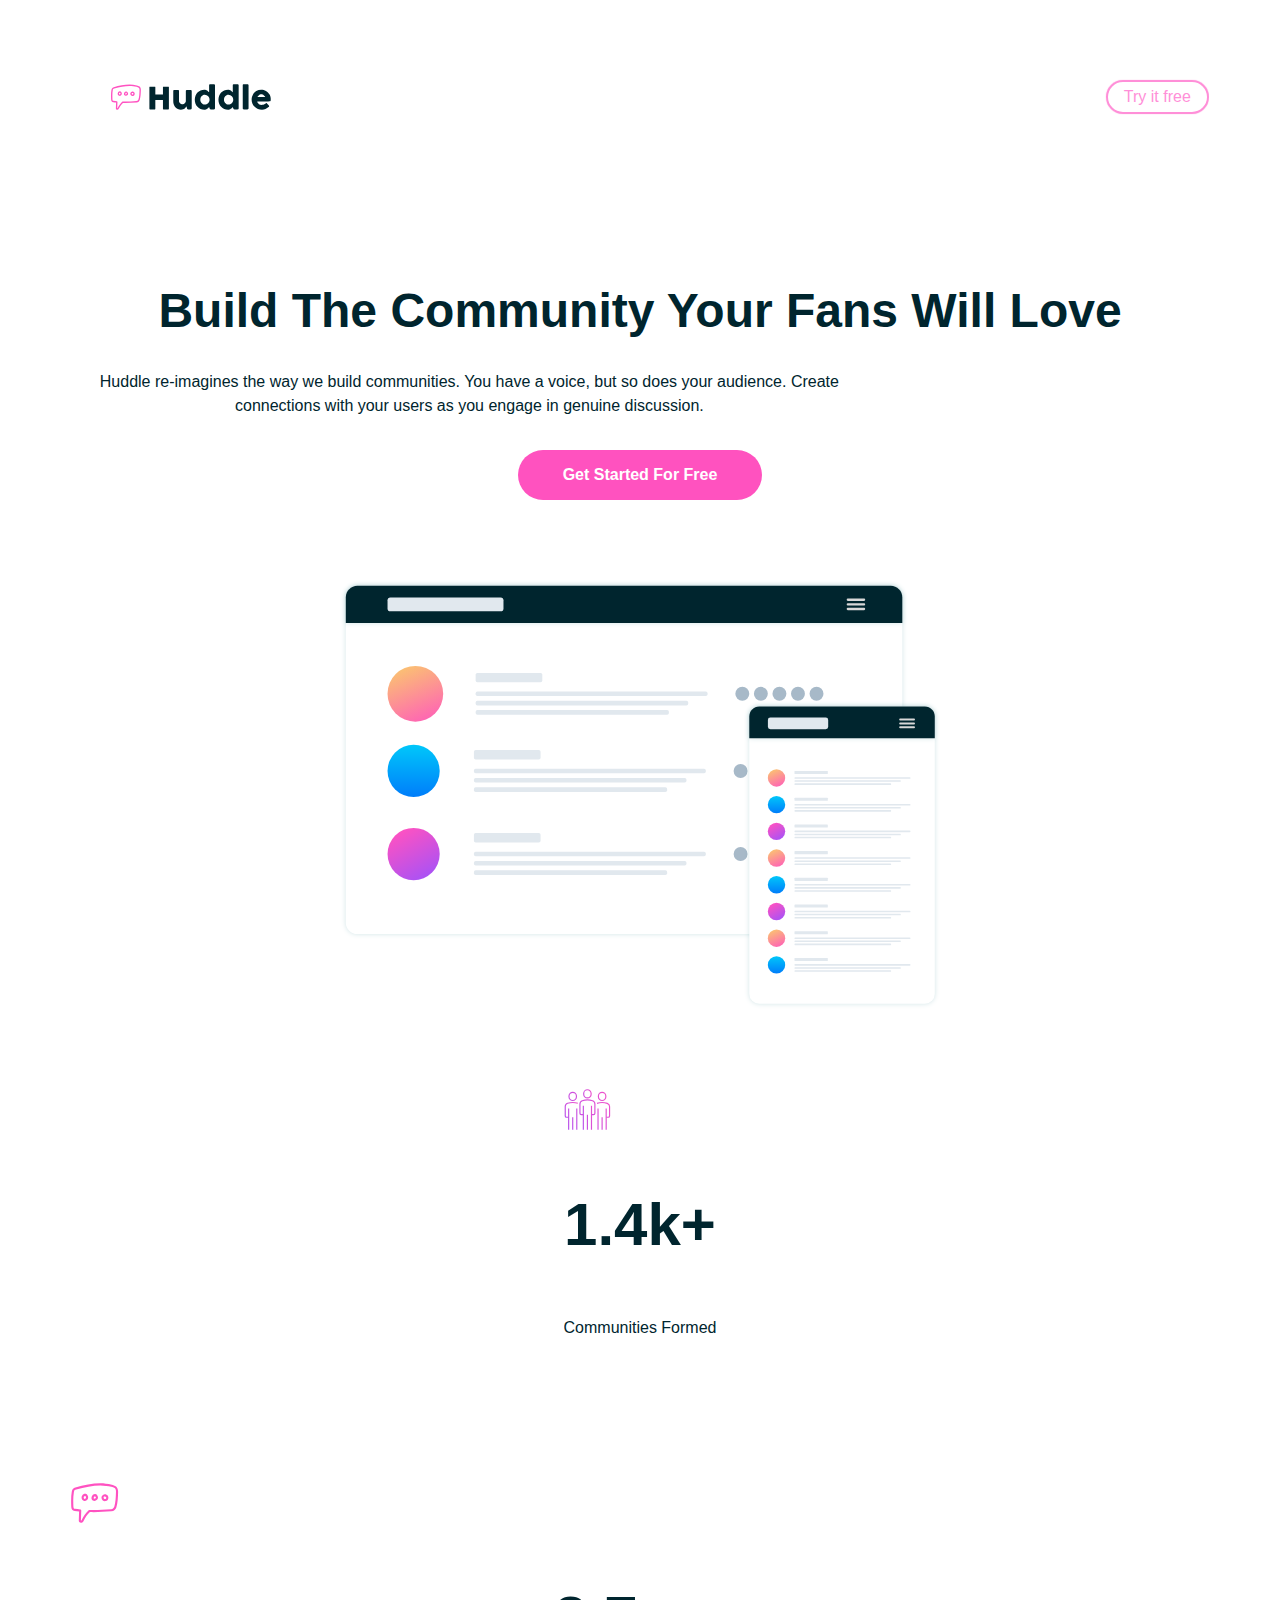
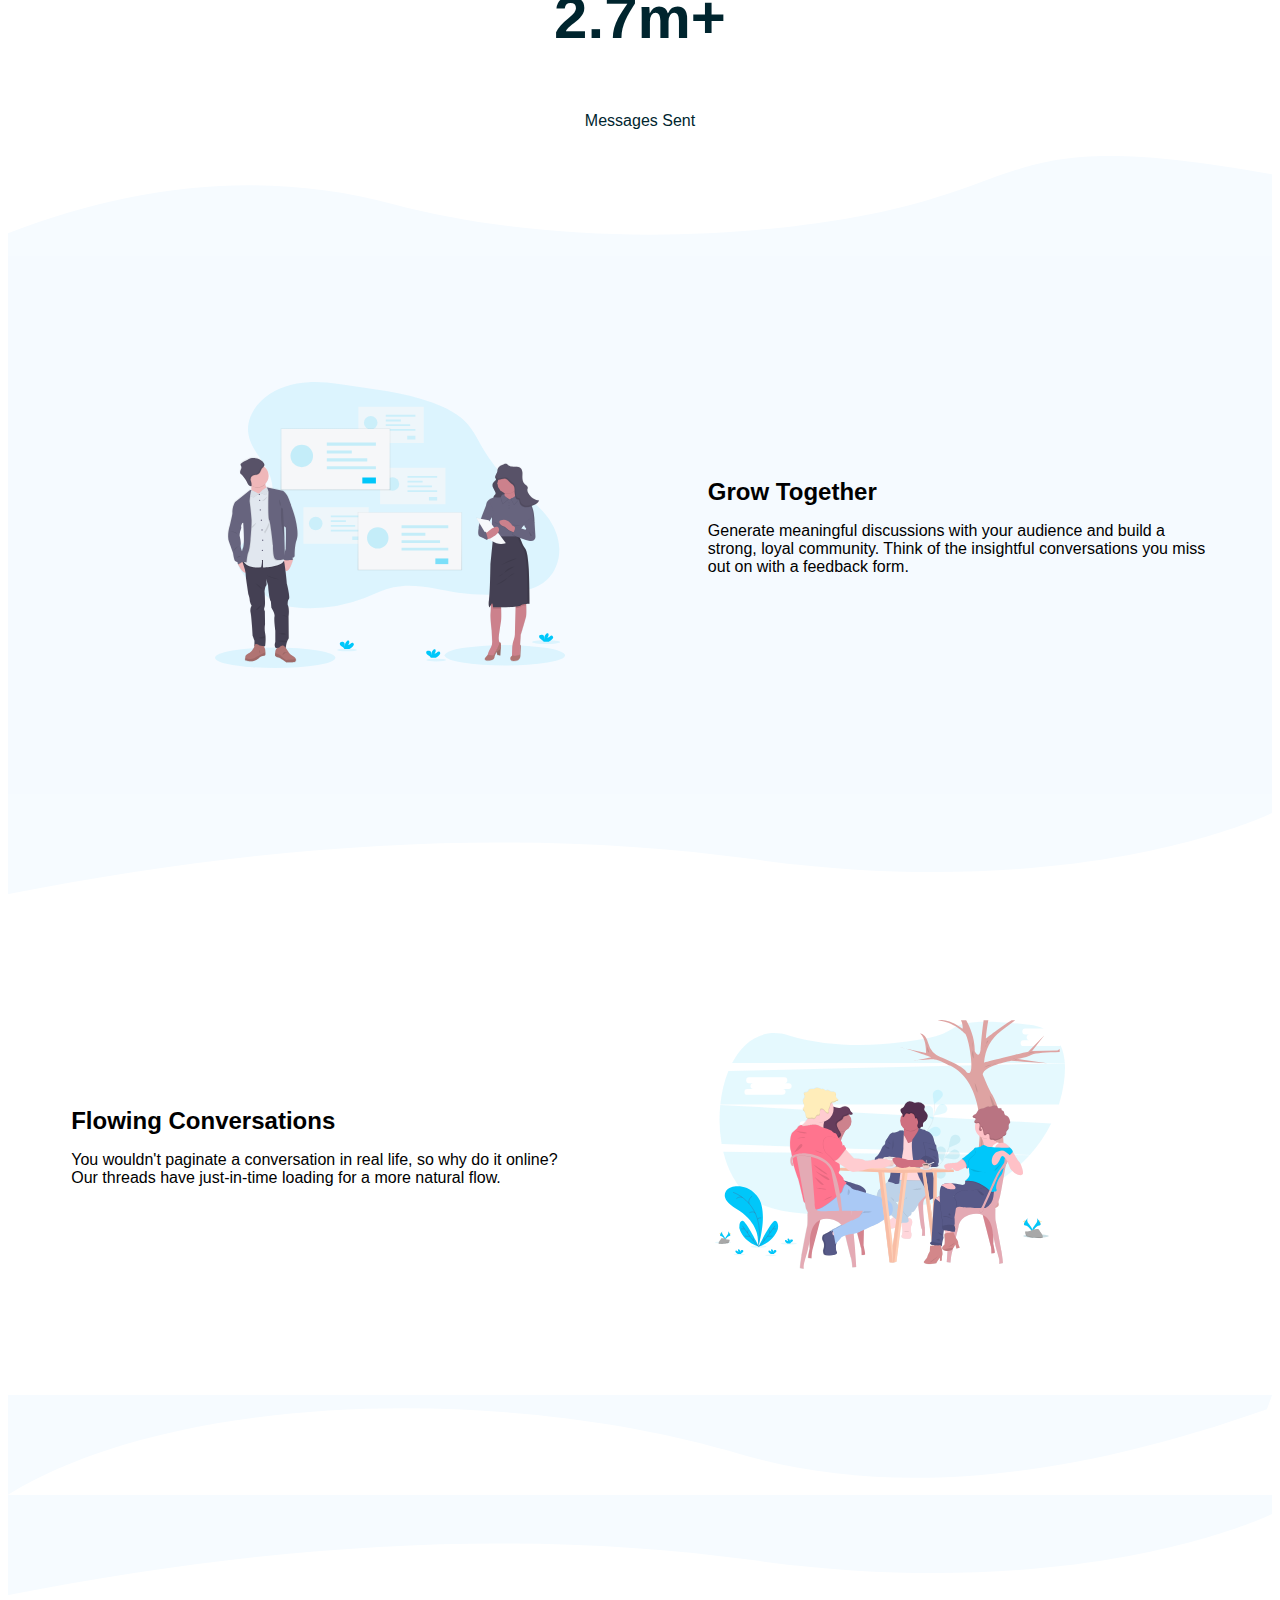
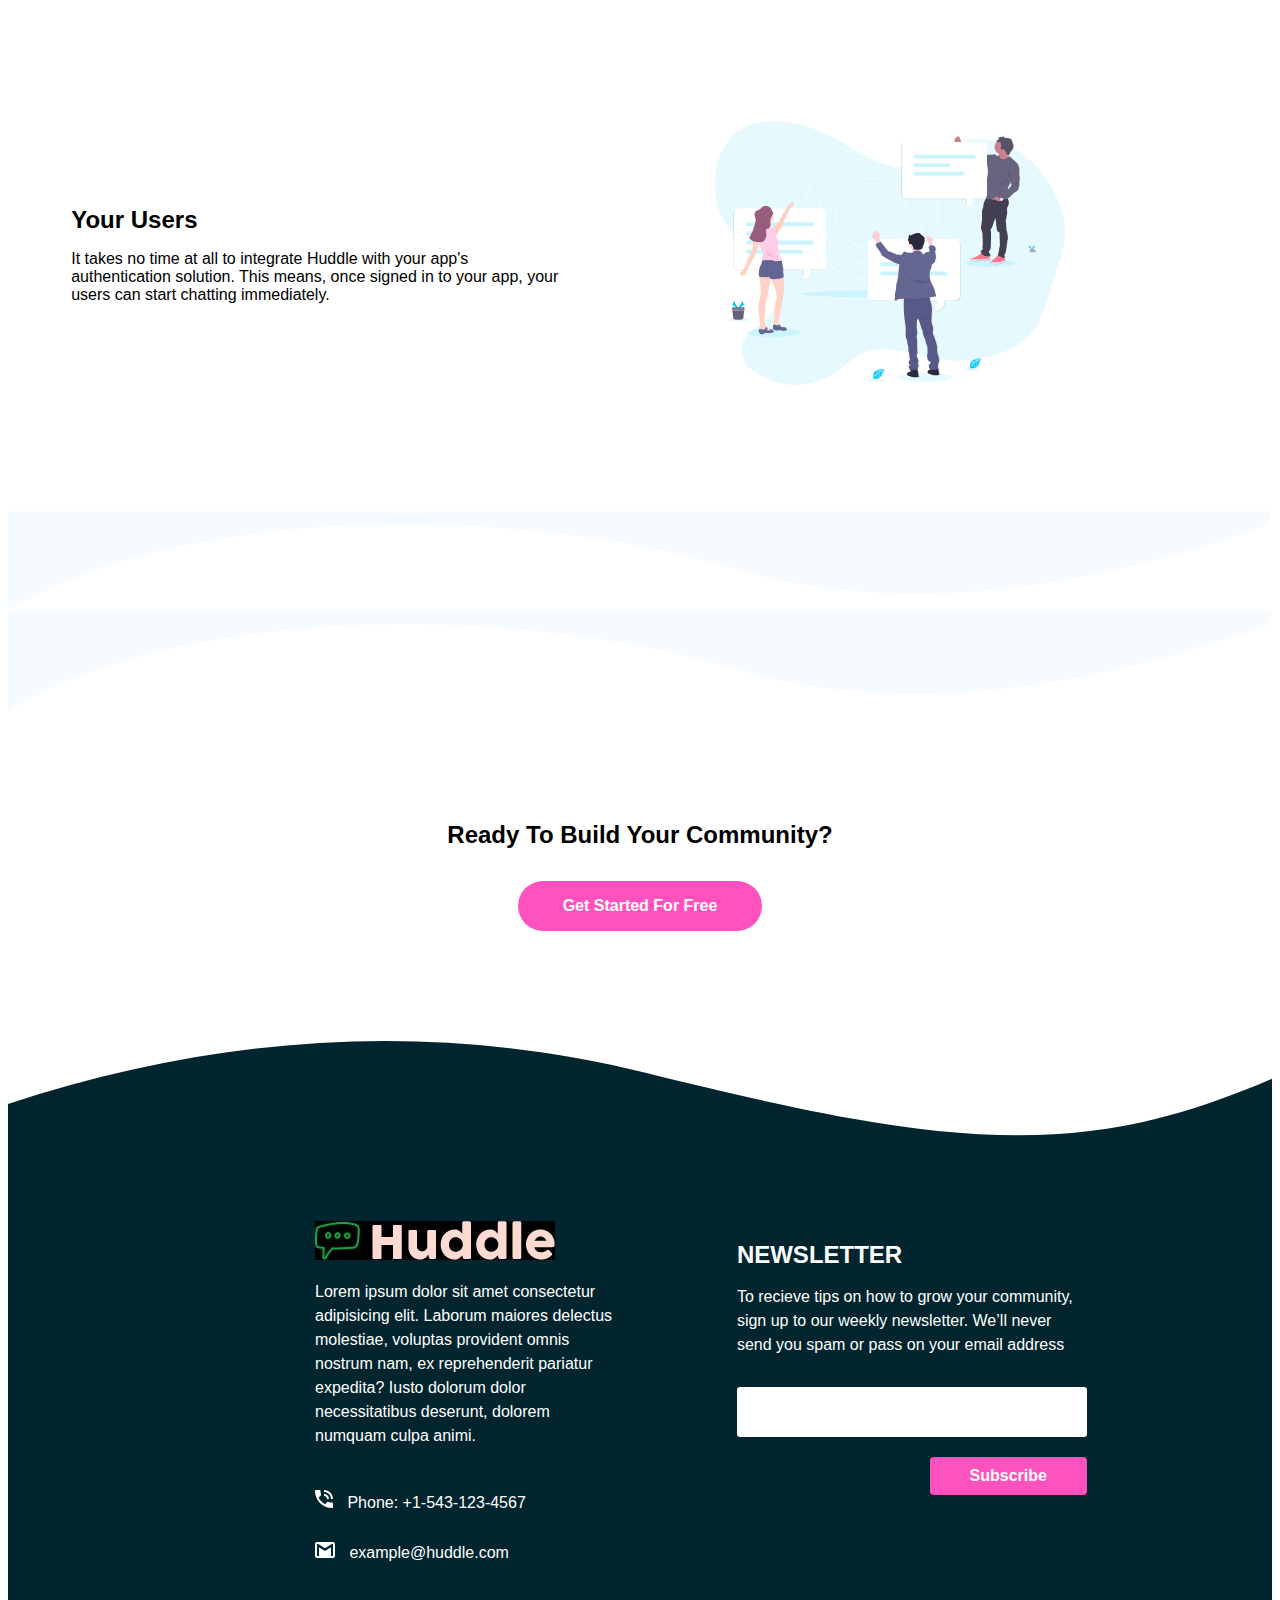
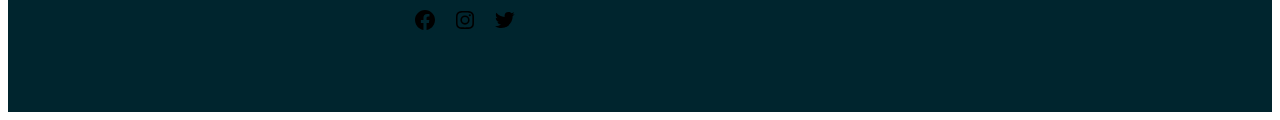
<file: inicio.html>
<!DOCTYPE html>
<html lang="en">

<head>
  <meta charset="UTF-8">
  <meta name="viewport" content="width=device-width, initial-scale=1.0">
  <link rel="icon" type="image/png" sizes="32x32" href="./images/favicon-32x32.png">
  <!--  <link rel="preconnect" href="https://fonts.googleapis.com">
 <link rel="preconnect" href="https://fonts.gstatic.com" crossorigin>
 <link href="https://fonts.googleapis.com/css2?family=Poppins:wght@700&display=swap" rel="stylesheet">
 <link href="https://fonts.googleapis.com/css2?family=Open+Sans:ital,wght@1,700&display=swap" rel="stylesheet">
 <link href="https://fonts.googleapis.com/css2?family=Open+Sans:ital,wght@1,600&display=swap" rel="stylesheet">
 --> 
 <link rel="stylesheet" href="styles/estilos.css">
  <title>Landing Page Huddle</title>
</head>

<body>
  <header class="hero">
    <nav class="hero__nav container">
      <figure class="hero__logo">
        <img src="images/logo.svg" class="hero__huddle">
      </figure>
      <a href="#" class="hero__cta">Try it free</a>
    </nav>

    <section class="hero__main container">
      <div class="hero__texts">
        <h1 class="hero__title"> Build The Community Your Fans Will Love</h1>

        <p class="hero__paragraph">
          Huddle re-imagines the way we build communities. You have a voice, but so does
          your audience. Create connections with your users as you engage in genuine discussion.
        </p>
        <a href="#" class="cta">Get Started For Free</a>
      </div>


      <figure class="hero__picture">
        <img src="images/screen-mockups.svg" class="hero__img">
      </figure>

      <div class="hero__numbers">
        <div class="hero__item">
          <img src="images/icon-communities.svg" alt="Imagen no Disponible" class="hero__icon">
          <h3 class="hero__number">1.4k+</h3>
          <p class="hero__community"> Communities Formed</p>
        </div>
      </div>

      <div class="hero__item">
        <img src="images/icon-messages.svg" alt="Imagen no Disponible" class="hero__icon">
        <h3 class="hero__number"> 2.7m+ </h3>
        <p class="hero__community"> Messages Sent</p>
      </div>

      </div>
    </section>
    <div class="wave wave--bottom"></div>

  </header>

  <main class="main">
    <section class="section">
      <div class="section__container  section__container--reverse container">
        <figure class="section__picture">
          <img src="images/illustration-grow-together.svg" alt="No Imangen" class="section__img">
        </figure>
        <div class="section__texts">
          <h2 class="subtitle">Grow Together</h2>
          <p class="section__paragraph">Generate meaningful discussions with your audience and build a strong, loyal
            community.
            Think of the insightful conversations you miss out on with a feedback form.
          </p>
        </div>
      </div>
    </section>


    <section class="section section--white">
      <div class="section__container container">
        <figure class="section__picture">
          <img src="images/illustration-flowing-conversation.svg" alt="No Imangen" class="section__img">
        </figure>
        <div class="section__texts">
          <h2 class="subtitle">Flowing Conversations</h2>
          <p class="section__paragraph">You wouldn't paginate a conversation in real life, so why do it online? Our
            threads have
            just-in-time loading for a more natural flow.

          </p>
        </div>
      </div>
      <div class="wave wave--top"></div>
      <div class="wave wave--bottom"></div>
    </section>


    <section class="section section--white">
      <div class="section__container container">
        <figure class="section__picture">
          <img src="images/illustration-your-users.svg" alt="No Imagen" class="section__img">
        </figure>
        <div class="section__texts">
          <h2 class="subtitle">
            Your Users</h2>
          <p class="section__paragraph">It takes no time at all to integrate Huddle with your app's authentication
            solution. This means,
            once signed in to your app, your users can start chatting immediately.

          </p>
        </div>
      </div>
      <div class="wave wave--top"></div>
      <div class="wave wave--bottom"></div>
    </section>

    <section class="question">
      <div class="question__texts container">
        <h2 class="subtitle">Ready To Build Your Community?</h2>
        <a href="#" class="cta">Get Started For Free </a>
      </div>
      <div class="wave wave--top"></div>
      <div class="wave wave--bottom"></div>
    </section>


  </main>

  <footer class="footer">
    <div class="footer__container container">
      <section class="footer__newsletter">


        <h2 class="footer__title"> Newsletter</h2>
        <p class="footer__paragraph">
          To recieve tips on how to grow your community, sign up to our weekly newsletter. We’ll never
          send you spam or pass on your email address
        </p>

        <form class="footer__form">
          <input type="email" class="footer__input">
          <input type="submit" class="footer__cta" value="Subscribe">
        </form>
      </section>
         <br>
      <section class="footer__content">
        <img src="images/logo_blanco.jpg" alt="No Imagen" class="footer__img">

        <p class="footer__paragraph">Lorem ipsum dolor sit
          amet consectetur adipisicing elit. Laborum maiores delectus molestiae,
          voluptas provident omnis nostrum nam, ex reprehenderit pariatur expedita?
          Iusto dolorum dolor necessitatibus deserunt, dolorem numquam culpa animi.</p>
        <div class="footer__contact">
          <img src="images/icon-phone.svg" alt="No imagen" class="footer__img">
        </div>
        <div class="footer__contact footer__contact--email">
          <img src="images/icon-email.svg" alt="No imagen" class="footer__img">
        </div>
        <div class="footer__social">
          <a href="#" class="footer__link">
            <img src="images/facebook.svg" alt="" class="footer__icon">
          </a>

          <a href="#" class="footer__link">
            <img src="images/instagram.svg" alt="" class="footer__icon">
          </a>
          <a href="#" class="footer__link">
            <img src="images/tuister.svg" alt="" class="footer__icon">
          </a>
        </div>
      </section>

    </div>

  </footer>

</body>

</html>
</file>
<file: styles/estilos.css>
/* * {
    margin: 0;
    box-sizing: border-box;
}

 */
:root {
    --poppins: "Poppins", sans-serif;
    --opensans: "Open Sans", sans-serif;
    --Pink: hsl(322, 100%, 66%);
    --LightPink: hsl(321, 100%, 78%);
    --LightRed: hsl(0, 100%, 63%);


    --VeryDarkCyan: hsl(192, 100%, 9%);
    --VeryPaleBlue: hsl(207, 100%, 98%);
    --padding-container: 80px 0;
}

body {
    font-family: var(--opensans);
}

.container {
    width: 90%;
    max-width: 1200px;
    margin: 0 auto;
    overflow: hidden;
    padding: var(--padding-container);
}

.hero {
    min-height: 100vh;
    position: relative;
    --wave-bottom: url('../images/bg-section-top-mobile-1.svg');

}

.hero__nav {
    display: flex;
    justify-content: space-between;
    align-items: center;
    --padding-container: 60px 0 45px;
}


.hero__logo {
    width: 45%;
    max-width: 160px;

}

.hero__huddle {
    width: 100%;
    display: block;
}

.hero__cta {

    color: var(--LightPink);
    text-decoration: none;
    border: 2px solid;
    padding: 6px 16px;
    border-radius: 30px;
    font-weight: 300;
    box-shadow: 0 0 1px;



}

.hero__main {
    text-align: center;
    color: var(--VeryDarkCyan);
}


.hero__title {
    font-family: var(--poppins);

}

.hero__paragraph {
    width: 90%;
    line-height: 1.5;
    margin: 16px 0;

}

.cta {
    display: inline-block;
    background-color: var(--Pink);
    color: white;
    text-decoration: none;
    padding: 16px 30px;
    border-radius: 30px;
    margin-top: 16px;
    font-weight: 600;
}

.hero__picture {
    margin-top: 80px
}

.hero__img {
    width: 100%;
    max-width: 600px;
    margin: 0 auto;
    display: block;
}

.hero__numbers {
    margin-top: 80px;
    display: flex;
    flex-direction: column;
    align-items: center;
    padding-bottom: 100px;
    gap: 50px;
}

.hero__item {
    overflow: hidden;
    margin-bottom: 30px;
}

.hero__number {
    font-size: 60px;
}

.hero__icon {
    display: block;
}

.wave {
    position: absolute;
    width: 100%;
    height: 100px;
    background-repeat: no-repeat;
    background-size: 100% 100px;

}

.wave--bottom {
    left: 0;
    bottom: 0;
    background-image: var(--wave-bottom);
}

.wave--top {
    left: 0;
    top: 0;
    background-image: var(--wave-top);
}

.section {

    background-color: var(--VeryPaleBlue);
    --padding-container: 110px 0;
}

.section--white {
    background-color: #ffff;
    position: relative;
    --padding-container: 210px 0;
    --wave-top: url('../images/bg-section-bottom-mobile-1.svg');
    --wave-bottom: url('../images/bg-section-bottom-mobile-2.svg');
}

.section__container {
    display: flex;
    flex-direction: column;
}

.section__img {
    width: 100%;
    max-width: 350px;
    display: block;
    margin: 0 auto;
}

.section__texts {

    margin-top: 50px;
    text-align: center;
}

.subtitle {

    margin-bottom: 16px;
    font-family: var(--poppins);
}

.question {
    position: relative;
    text-align: center;
    --wave-top: url('../images/bg-section-bottom-mobile-2.svg');
    --wave-bottom: url('../images/bg-footer-top-mobile.svg');
    --padding-container: 190px 0 210px;
}

.footer {

    color: #ffff;
    background-color: var(--VeryDarkCyan);
}

.footer__title {
    text-transform: uppercase;
    letter-spacing: 1;
    margin-bottom: 16px;
    font-family: var(--poppins);

}

.footer__paragraph {
    line-height: 1.5;
    margin: 16px 0 50px;

}

.footer__form {

    display: flex;
    flex-wrap: wrap;
    margin-bottom: 80px;
}


.footer__input {
    flex-basis: 100%;
    flex-grow: 1;
    font-size: 16px;
    font-family: var(--opensans);
    border: none;
    outline: none;
    border-radius: 3px;
    padding: 16px 6px;
    margin-bottom: 20px;
}

.footer__cta {

    font-size: 16px;
    font-family: var(--opensans);
    background-color: var(--Pink);
    color: #ffff;
    text-decoration: none;
    border: none;
    border-radius: 4px;
    padding: 10px 40px;
    font-weight: 600;
    margin-left: auto;
}

.footer__contact {

    line-height: 50px;
}

.footer__contact::after {

    content: 'Phone: +1-543-123-4567';
    margin-left: 10px;
}

.footer__contact--email::after {

    content: 'example@huddle.com';

}

.footer__social {

    display: flex;
    justify-content: center;
    gap: 16px;
    margin-top: 30px;
}

.footer_link {
    text-decoration: none;
    width: 60px;
}

.footer__icon {
    width: 100%;
    display: block;
}

@media (min-width:760px) {

    .hero {
        --wave-bottom: url('../images/bg-section-top-desktop-1.svg');

    }

    .hero__title {

        font-size: 48px;
    }

    .hero__paragraph {
        width: 70%;
    }

    .cta {
        padding: 16px 45px;
    }

    .hero__numbers {

        justify-content: space-around;
        flex-direction: row;
    }

    .section--white {
        --wave-top: url('../images/bg-section-bottom-desktop-1.svg');
        --wave-bottom: url('../images/bg-section-bottom-desktop-2.svg');
    }

    .section__container {
        flex-direction: row-reverse;
        align-items: center;
        justify-content: space-between;

    }

    .section__container--reverse {
        flex-direction: row;


    }

    .section__picture {
        width: 50%;
    }

    .section__texts {

        width: 45%;
        margin: 0%;
        text-align: start;
    }


    .question {

        --wave-top: url('../images/bg-section-bottom-desktop-2.svg');
        --wave-bottom: url('../images/bg-footer-top-desktop.svg');
    }

    .footer__container {
        display: flex;
        justify-content: space-evenly;
      
    }

    .footer__newsletter {
        width: 50%;
        max-width: 350px;
        order: 1;
    }

    .footer__content {
        width: 50%;
        max-width: 300px;
    }

    .footer__paragraph {
        margin: 16px 0 30px;
    }
}

/* .poppins-bold {


    font-family: "Poppins", sans-serif;
    font-weight: 700;
    font-style: normal;
  }


.open-sans {
  font-family: "Open Sans", sans-serif;
  font-optical-sizing: auto;
  font-weight: 600;
  font-style: italic;
  font-variation-settings:
    "wdth" 100;
}
</file>
